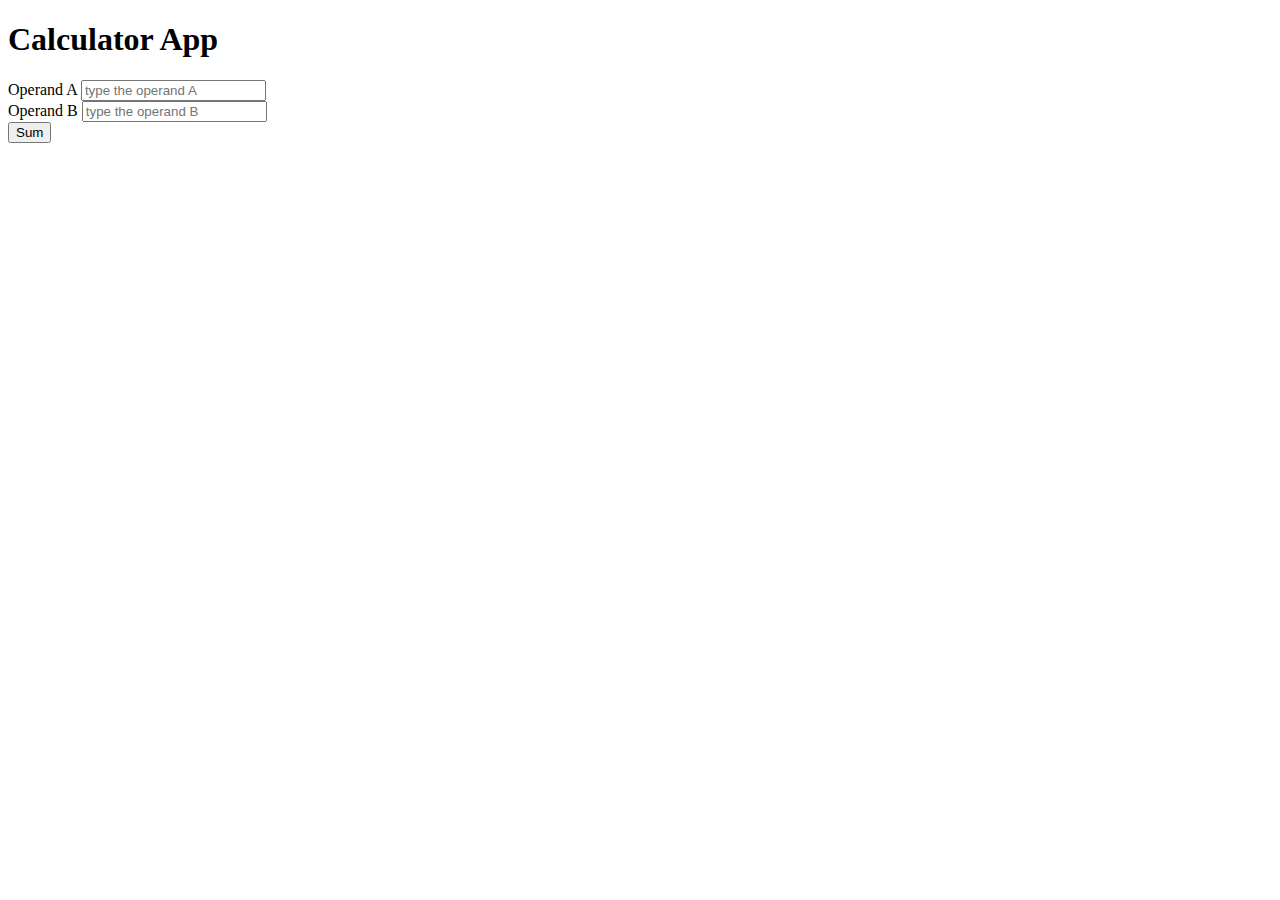
<file: leccion17/index.html>
<!DOCTYPE html>
<html lang="en">
  <head>
    <meta charset="utf-8" />
    <meta name="viewport" content="width=device-width, initial-scale=1" />
    <title>Calculator</title>
    <link
      href="https://cdn.jsdelivr.net/npm/bootstrap@5.2.0-beta1/dist/css/bootstrap.min.css"
      rel="stylesheet"
      integrity="sha384-0evHe/X+R7YkIZDRvuzKMRqM+OrBnVFBL6DOitfPri4tjfHxaWutUpFmBp4vmVor"
      crossorigin="anonymous"
    />
  </head>
  <body>
    <div class="container">
      <h1>Calculator App</h1>
      <form id="form">
        <div class="mb-3">
          <label for="operandA">Operand A</label>
          <input
            type="number"
            class="form-control"
            placeholder="type the operand A"
            id="operandA"
          />
        </div>
        <div class="mb-3">
          <label for="operandB">Operand B</label>
          <input
            type="number"
            class="form-control"
            placeholder="type the operand B"
            id="operandB"
          />
        </div>
      </form>
      <button class="btn btn-primary mb-3" onclick="sum()">
        Sum
      </button>
      <div id="result">
          
      </div>
    </div>

    <script src="js/app.js"></script>
    <script
      src="https://cdn.jsdelivr.net/npm/bootstrap@5.2.0-beta1/dist/js/bootstrap.bundle.min.js"
      integrity="sha384-pprn3073KE6tl6bjs2QrFaJGz5/SUsLqktiwsUTF55Jfv3qYSDhgCecCxMW52nD2"
      crossorigin="anonymous"
    ></script>
  </body>
</html>
</file>
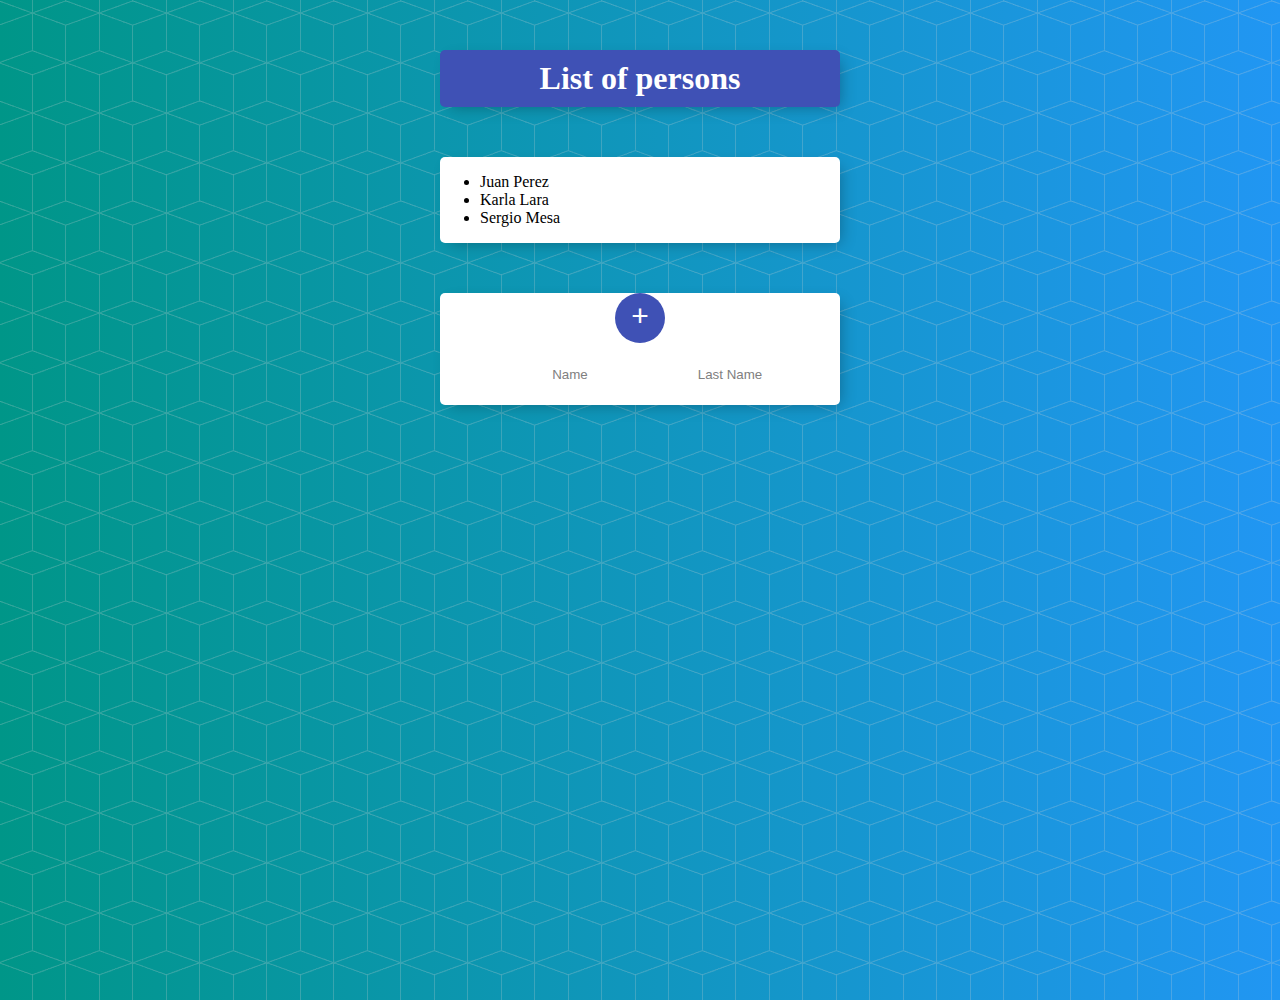
<file: leccion19/index.html>
<!DOCTYPE html>
<html lang="en">
  <head>
    <meta charset="UTF-8" />
    <meta http-equiv="X-UA-Compatible" content="IE=edge" />
    <meta name="viewport" content="width=device-width, initial-scale=1.0" />
    <title>List of persons</title>
    <link rel="stylesheet" href="css/estilos.css" />
  </head>
  <body onload="showPersons()">
    <div class="contenedor" id="cabecero">
      <h1>List of persons</h1>
    </div>
    <div class="contenedor">
      <div class="elemento">
        <ul id="person"></ul>
      </div>
    </div>
    <div class="contenedor">
        <div style="text-align: center;">
          <button style="cursor: pointer" onclick="addPerson()">+</button>
        </div>
        <form id="form">
            <input type="text" id="name" placeholder="Name">
            <input type="text" id="lastName" placeholder="Last Name">
        </form>
    </div>
    <script src="js/persona.js"></script>
    <script src="js/app.js"></script>
  </body>
</html>
</file>
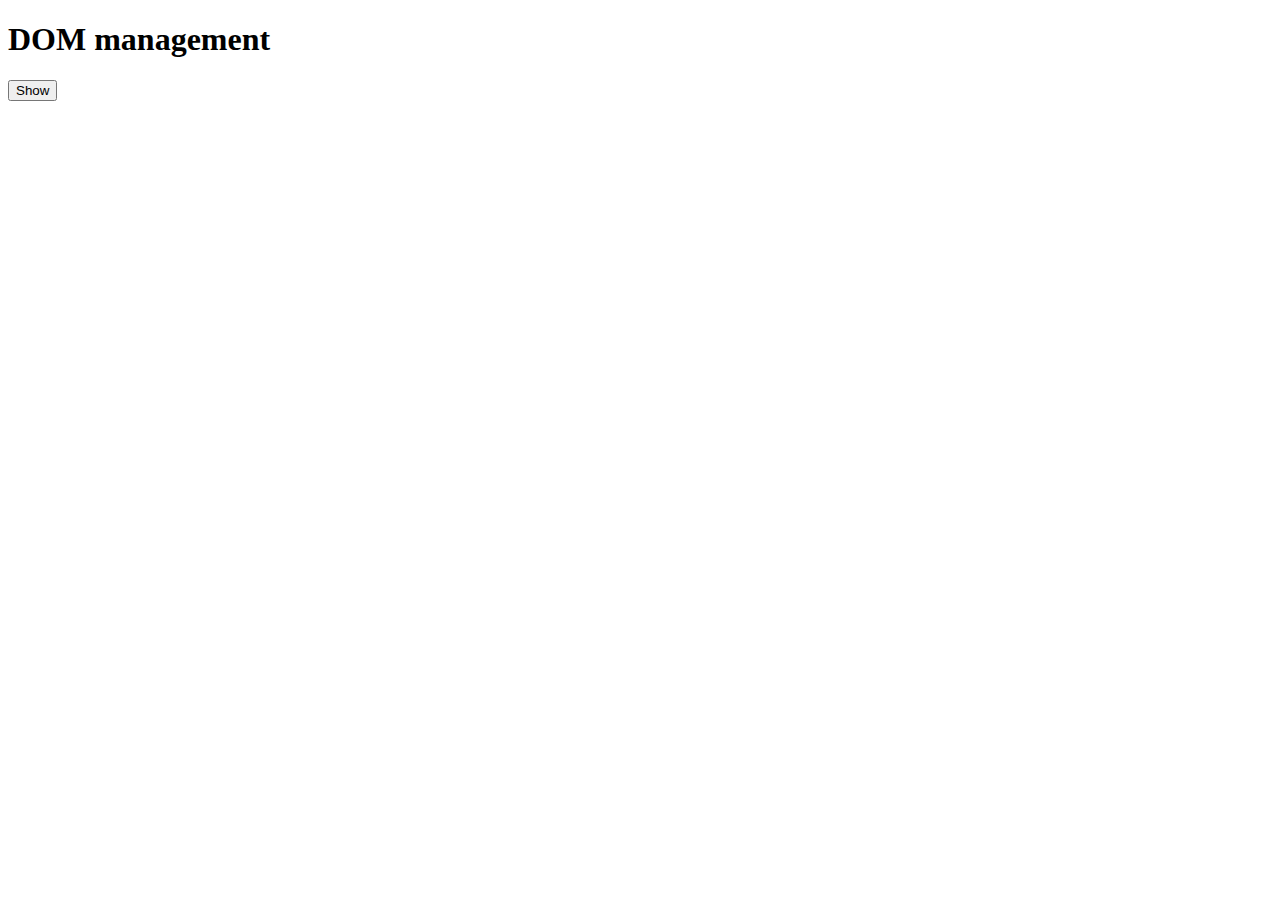
<file: leccion16/16-01DOM/index.html>
<!DOCTYPE html>
<html>
  <head>
    <meta charset="UTF-8" />
    <title> DOM js management </title>
  </head>
  <body>
    <h1 id="title"> DOM management</h1>
    <button onclick="show()">Show</button>
    <br>
    <script>
      function show(){
        document.getElementById('title').style.color='red';
      }
    </script>
  </body>
</html>
</file>
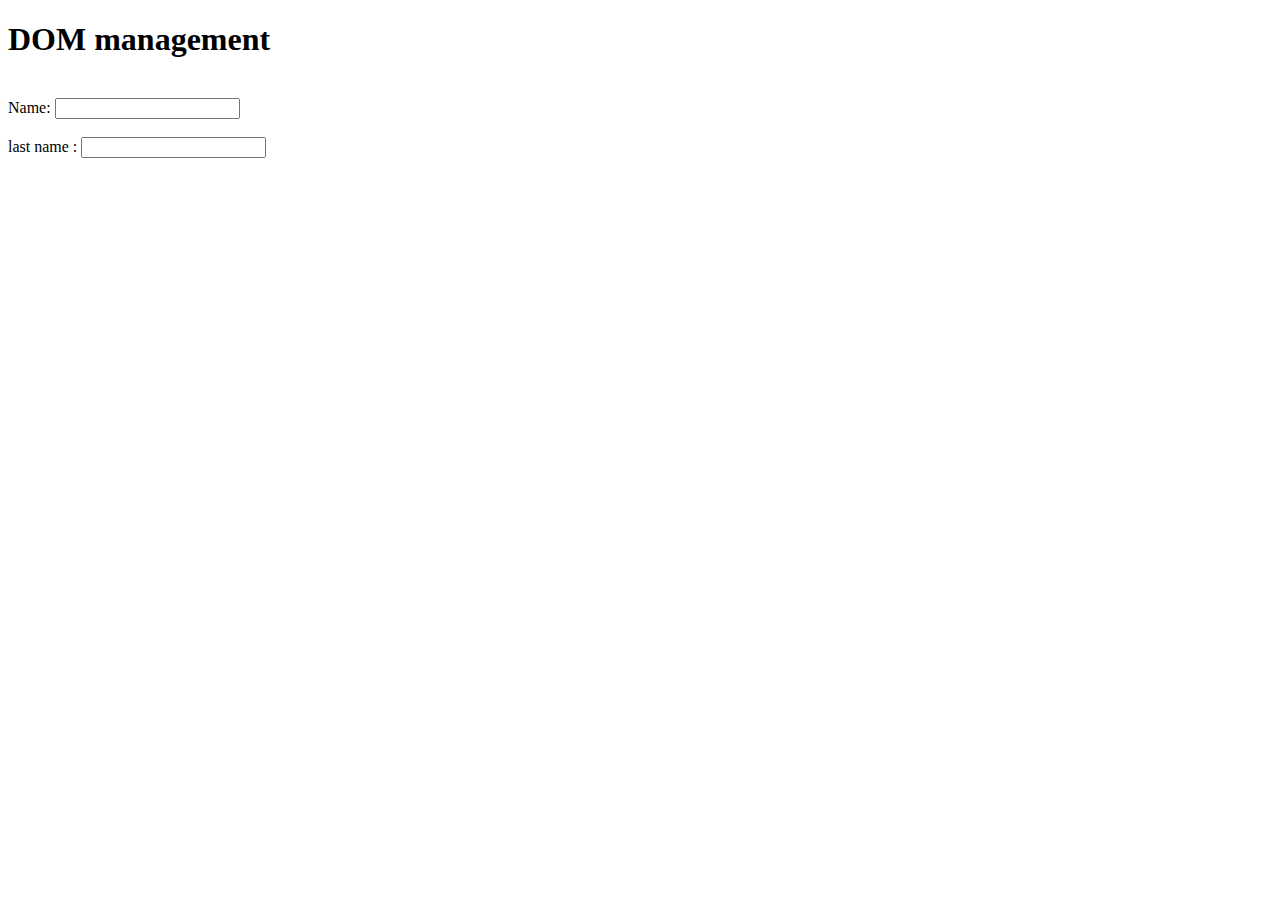
<file: leccion16/16-02eventos/index.html>
<!DOCTYPE html>
<html>
  <head>
    <meta charset="UTF-8" />
    <title>DOM js management</title>
  </head>
  <body>
    <h1 id="title">DOM management</h1>
    <br />
    <form id="form">
      Name: <input type="text" id="name" /> 
      <br /><br />
      last name : <input type="text" id="lastName" />
    </form>
    <script>
      const form = document.getElementById('form');

      form.addEventListener("focus", (event) => {
        let component = event.target;
        component.style.background = "#255C5B";
      }, true);
      form.addEventListener("blur", (event) => {
        let component = event.target;
        component.style.background = "white";
      }, true);
    </script>
  </body>
</html>
</file>
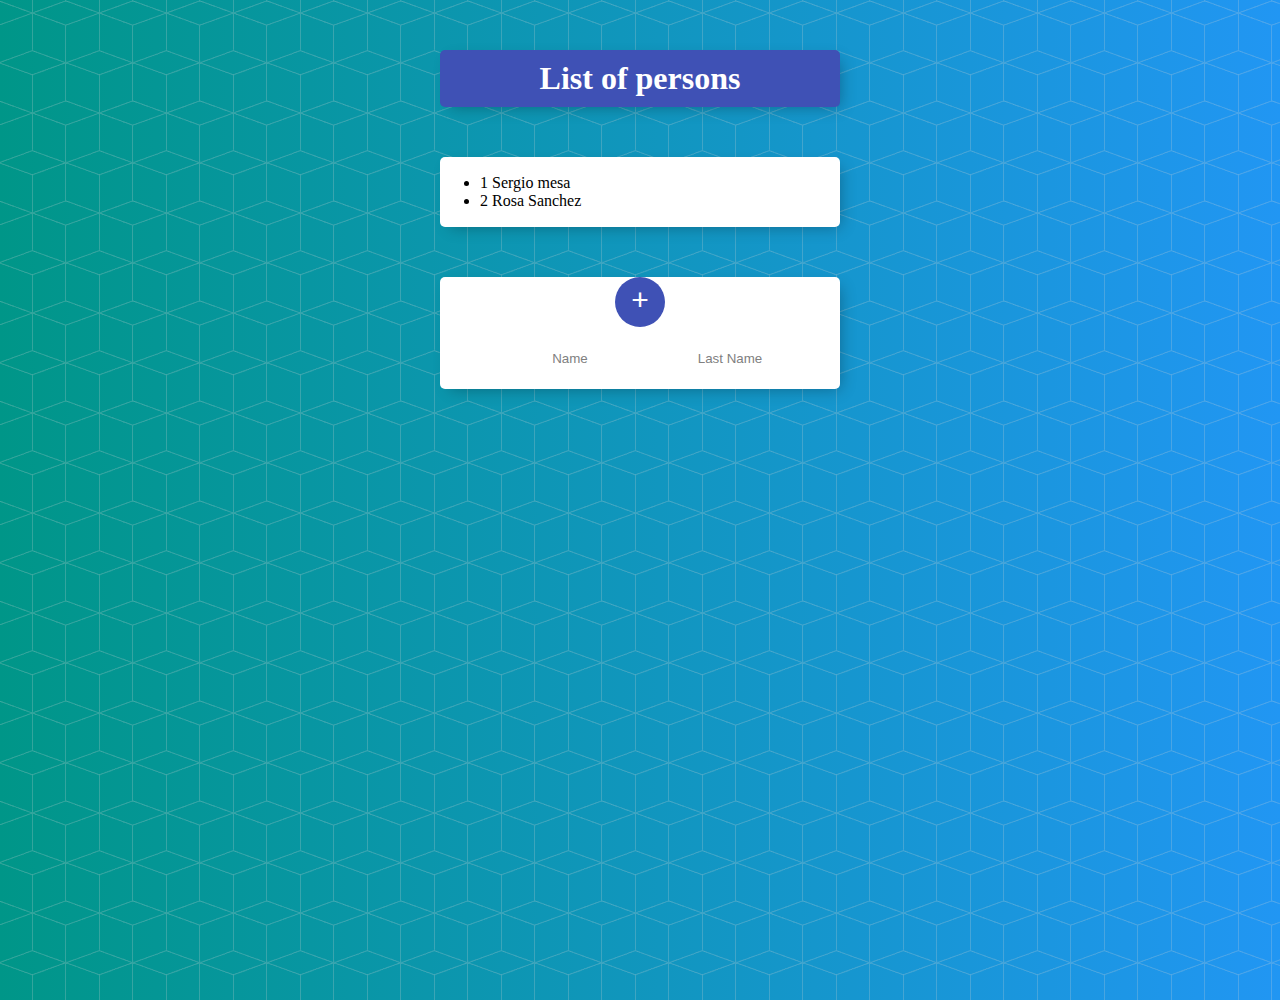
<file: leccion19/leccion19Practica01/index.html>
<!DOCTYPE html>
<html lang="en">
  <head>
    <meta charset="UTF-8" />
    <meta http-equiv="X-UA-Compatible" content="IE=edge" />
    <meta name="viewport" content="width=device-width, initial-scale=1.0" />
    <link rel="stylesheet" href="css/style.css" />
    <title>Document</title>
  </head>
  <body onload="showPersons()">
    <div class="contenedor" id="cabecero">
      <h1>List of persons</h1>
    </div>
    <div class="contenedor">
      <div class="elemento">
        <ul id="person"></ul>
      </div>
    </div>

    <div class="contenedor">
      <div style="text-align: center">
        <button style="cursor: pointer" onclick="addPerson()">+</button>
      </div>
      <form id="form">
        <input type="text" id="name" placeholder="Name" />
        <input type="text" id="lastName" placeholder="Last Name" />
      </form>
    </div>

    <script src="js/Person.js"></script>
    <script src="js/app.js"></script>
  </body>
</html>
</file>
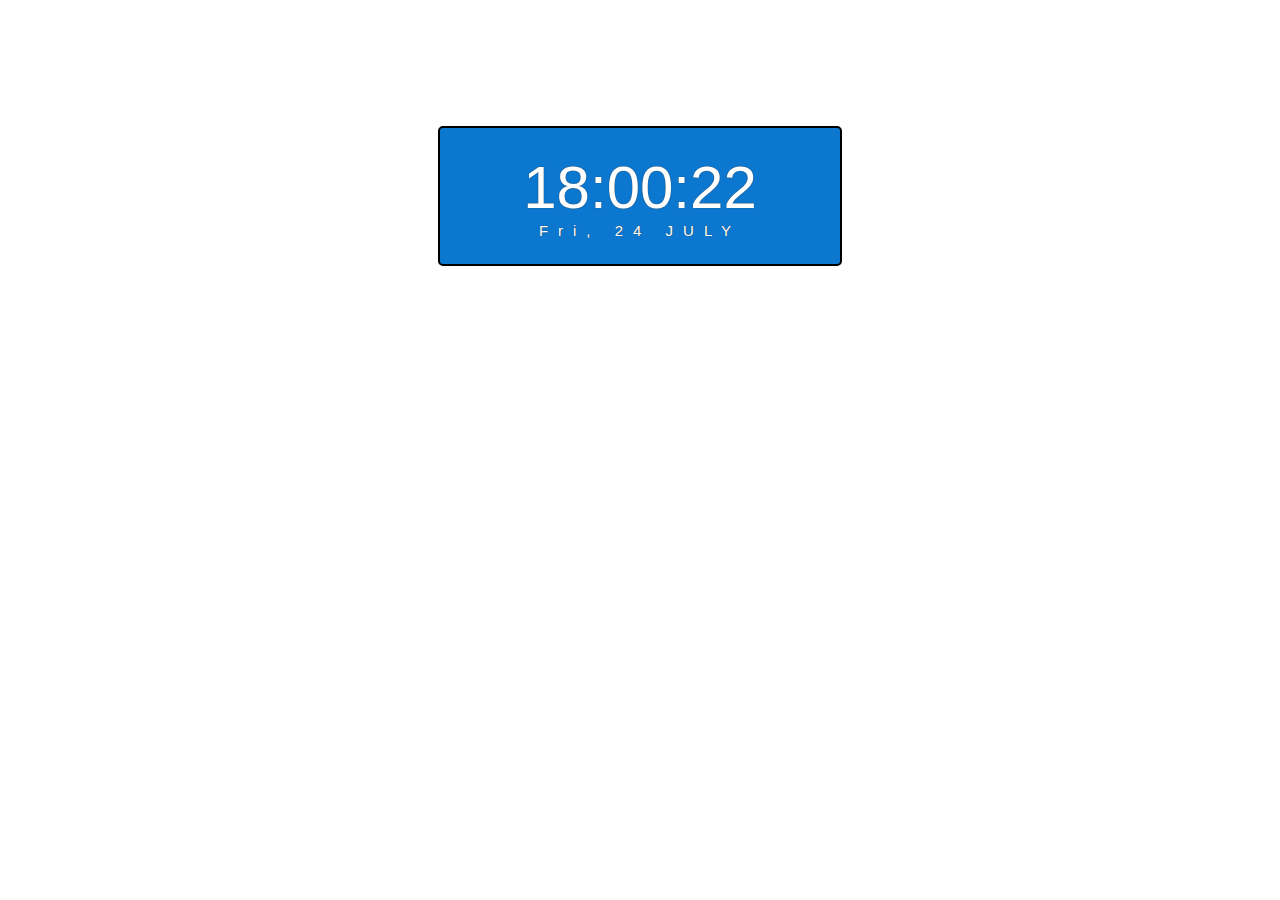
<file: leccion20/19-01RelojDigitaljs/index.html>
<!DOCTYPE html>
<html lang="en">
<head>
    <meta charset="UTF-8">
    <meta http-equiv="X-UA-Compatible" content="IE=edge">
    <meta name="viewport" content="width=device-width, initial-scale=1.0">
    <link rel="stylesheet" href="css/style.css">
    <title>Digital Clock</title>
</head>
<body onload="showClock()">
  <div id="clock">
    <div class="clock-container" id="container">
        <div id="hour">Digital Clock</div>
        <div id="date">With JavaScript</div>
    </div>
  </div>
 <script src="js/clock.js"></script>   
</body>
</html>
</file>
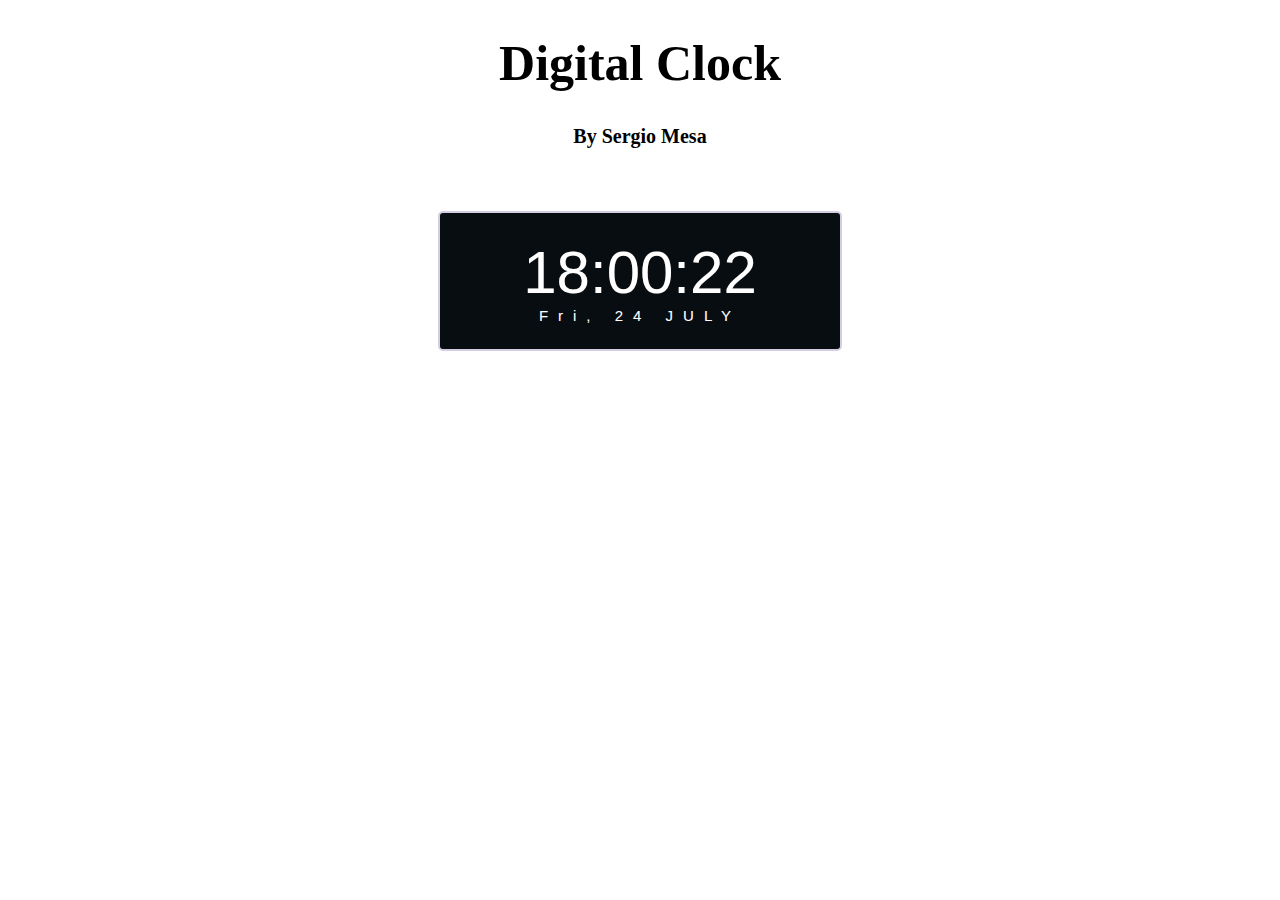
<file: leccion20/19-02Clock/index.html>
<!DOCTYPE html>
<html lang="en">
  <head>
    <meta charset="UTF-8" />
    <meta http-equiv="X-UA-Compatible" content="IE=edge" />
    <meta name="viewport" content="width=device-width, initial-scale=1.0" />
    <link rel="stylesheet" href="css/style.css" />
    <title>Digital Clock</title>
  </head>
  <body onload="showClock()">
    <div class="title">
      <h1>Digital Clock</h1>
      <h2 id="subtitle">By Sergio Mesa</h2>
    </div>
    <div id="clock">
      <div class="clock-container" id="container">
        <div id="hour">Digital Clock</div>
        <div id="date">With JavaScript</div>
      </div>
    </div>
    <script src="js/clock.js"></script>
  </body>
</html>
</file>
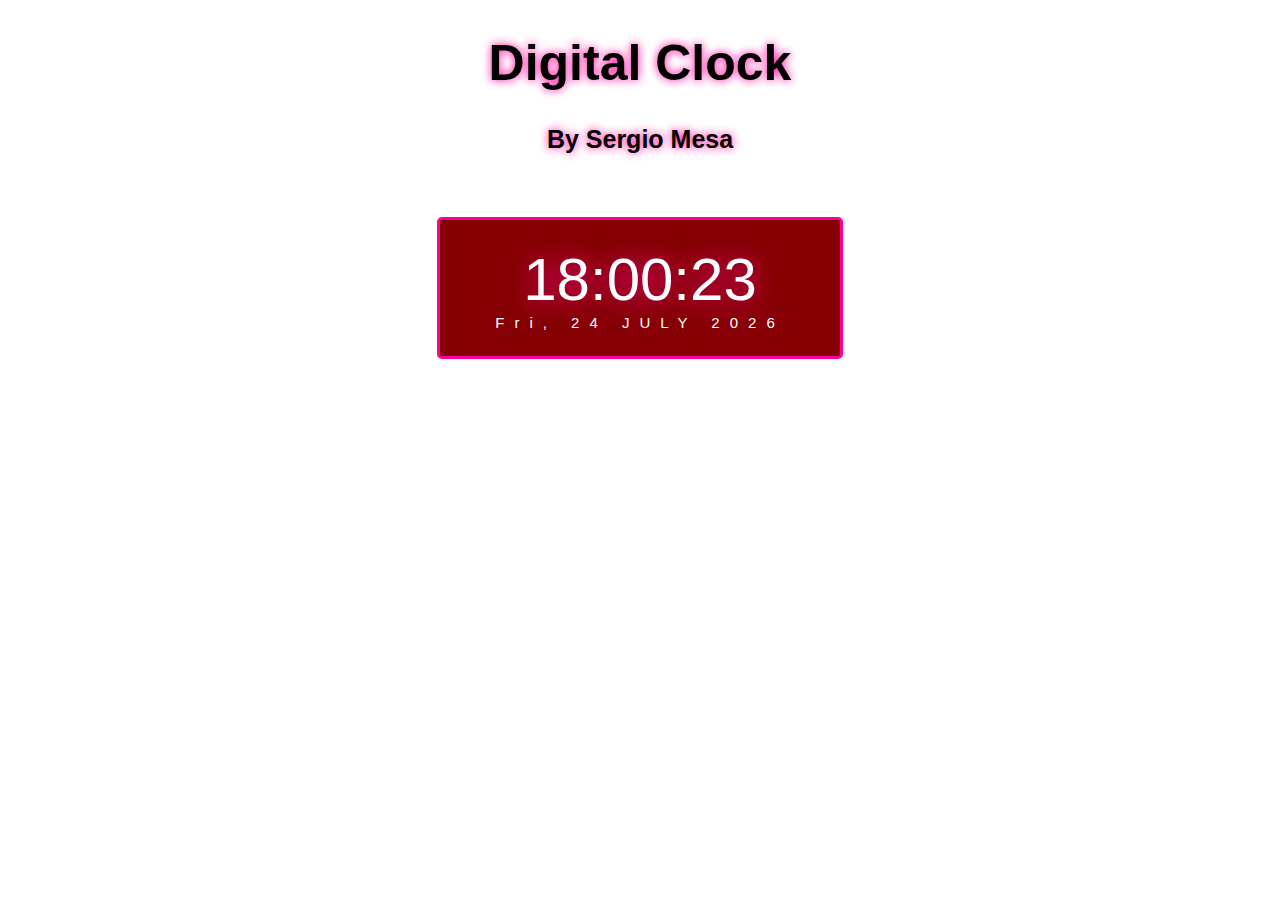
<file: leccion20/19-03Clock/index.html>
<!DOCTYPE html>
<html lang="en">
<head>
    <meta charset="UTF-8">
    <meta http-equiv="X-UA-Compatible" content="IE=edge">
    <meta name="viewport" content="width=device-width, initial-scale=1.0">
    <link rel="stylesheet" href="css/stylesClock.css">
    <title>Clock</title>
</head>
<body onload="showClock()">
    <div id="title">
        <h1>Digital Clock</h1>
        <strong>By Sergio Mesa</strong>
    </div>
    <div id="clock">
        <div class="clock-container" id="container">
            <div id="hour">Digital Clock</div>
            <div id="date">With JavaScript</div>
        </div>
    </div>
    <script src="js/App.js"></script>
</body>
</html>
</file>
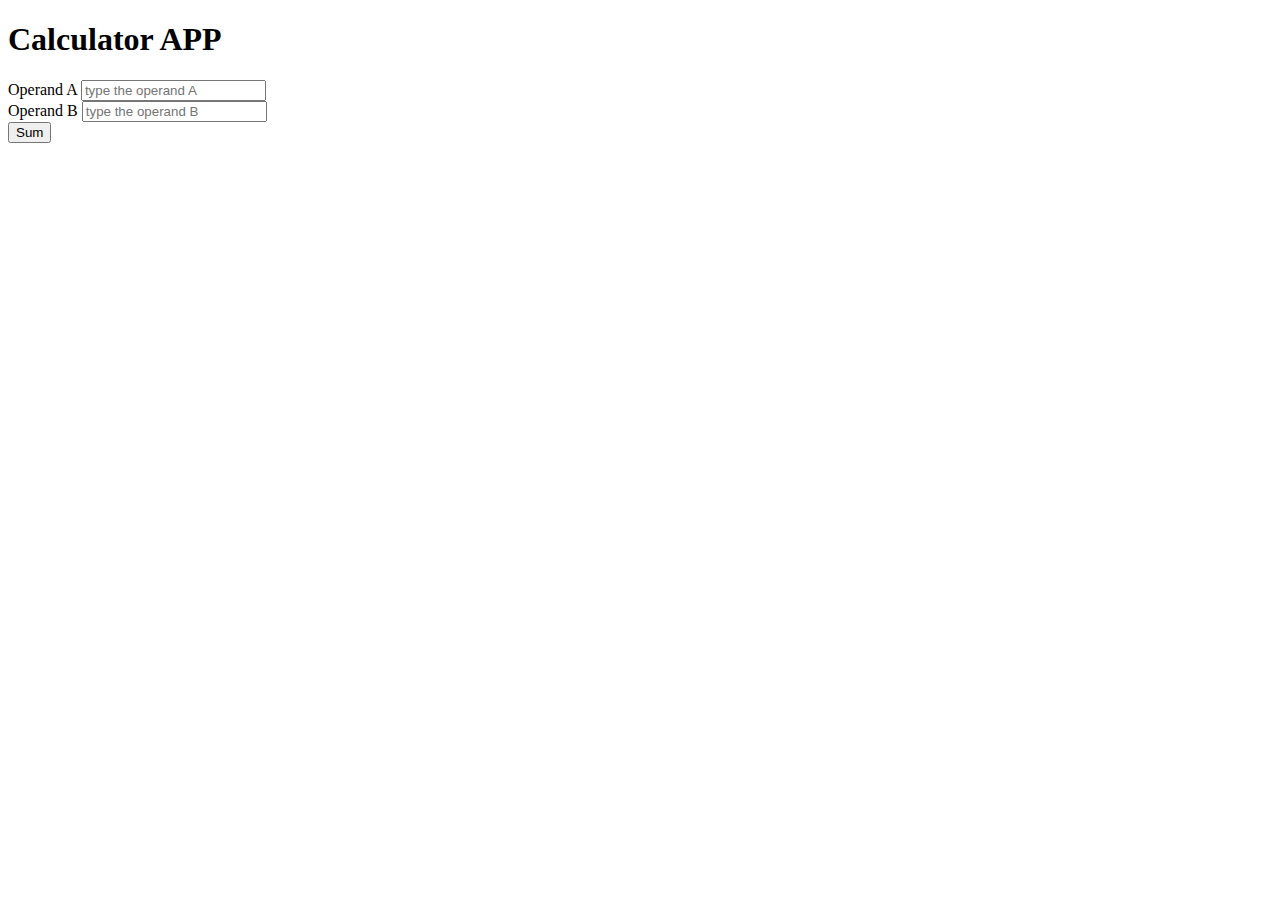
<file: leccion17/leccion17Practica01/templates/index.html>
<!DOCTYPE html>
<html lang="en">
  <head>
    <meta charset="UTF-8" />
    <meta http-equiv="X-UA-Compatible" content="IE=edge" />
    <meta name="viewport" content="width=device-width, initial-scale=1.0" />
    <!-- CSS only -->
    <link
      href="https://cdn.jsdelivr.net/npm/bootstrap@5.2.0-beta1/dist/css/bootstrap.min.css"
      rel="stylesheet"
      integrity="sha384-0evHe/X+R7YkIZDRvuzKMRqM+OrBnVFBL6DOitfPri4tjfHxaWutUpFmBp4vmVor"
      crossorigin="anonymous"
    />
    <title>Calculator</title>
  </head>
  <body>
    <div class="container">
      <div class="row">
        <div class="col-md-2 col-md-offset-5">
          <h1>Calculator APP</h1>
          <form id="form">
            <div class="mb-3">
              <label for="operandA">Operand A</label>
              <input
                type="number"
                class="form-control"
                placeholder="type the operand A"
                id="operandA"
              />
            </div>
            <div class="mb-3">
              <label for="operandB">Operand B</label>
              <input
                type="number"
                class="form-control"
                placeholder="type the operand B"
                id="operandB"
              />
            </div>
          </form>
          <button class="btn btn-success" onclick="sum()">Sum</button>
          <br>
          <strong id="result"></strong>
        </div>
      </div>
    </div>
    <script src="../js/app.js"></script>
  </body>
</html>
</file>
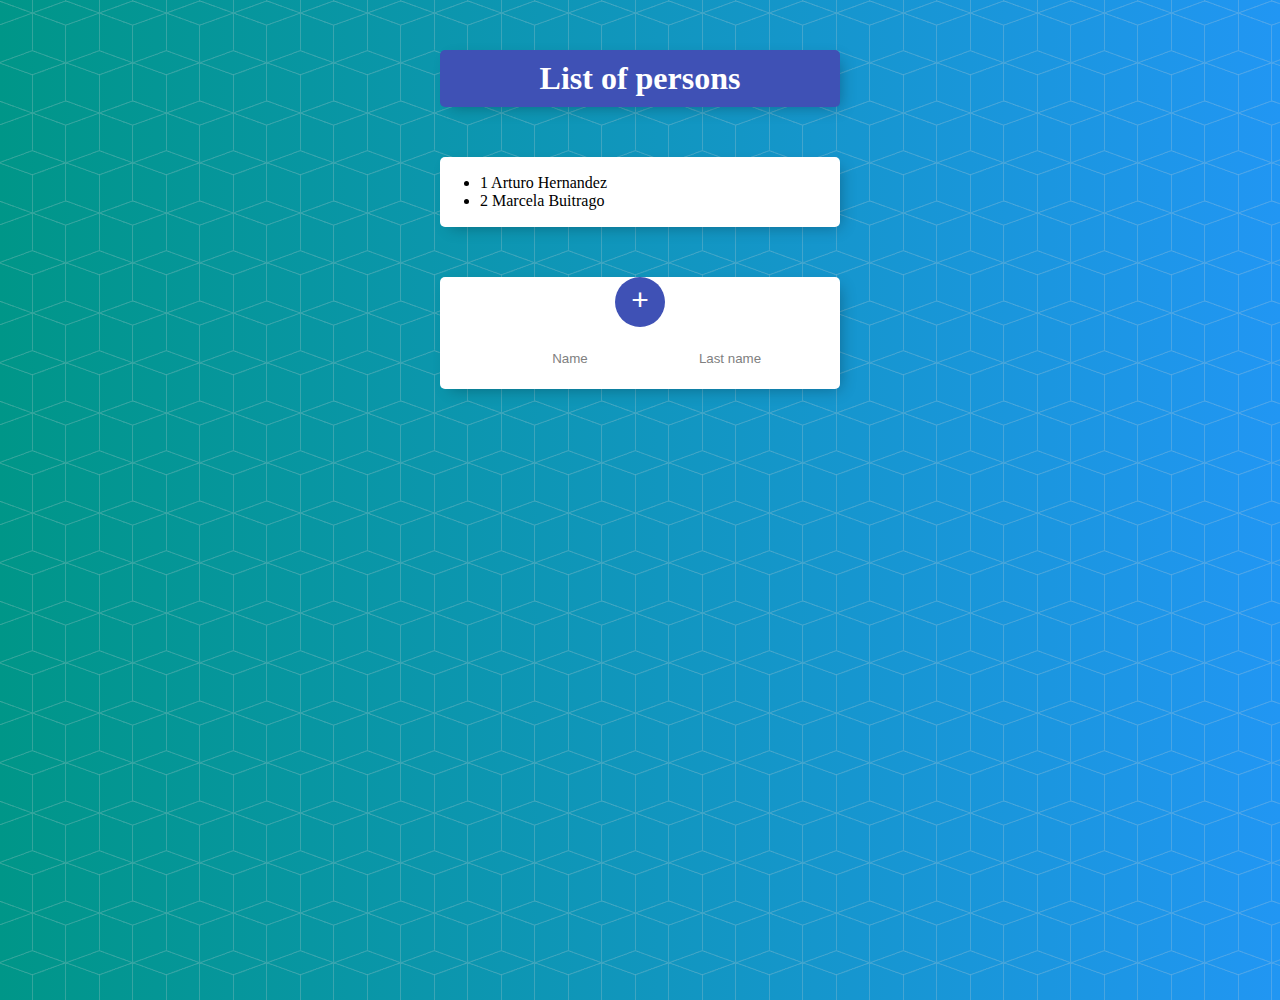
<file: leccion19/leccion19Practica02/person.html>
<!DOCTYPE html>
<html lang="en">
  <head>
    <meta charset="UTF-8" />
    <meta http-equiv="X-UA-Compatible" content="IE=edge" />
    <meta name="viewport" content="width=device-width, initial-scale=1.0" />
    <link rel="stylesheet" href="css/style.css" />
    <title>List of Persons</title>
  </head>
  <body onload="showPerson()">
    <div class="contenedor" id="cabecero">
      <h1>List of persons</h1>
    </div>

    <div class="contenedor">
      <div class="elemento">
        <ul id="person"></ul>
      </div>
    </div>

    <div class="contenedor">
      <div style="text-align: center">
        <button style="cursor: pointer;" onclick="addPerson()">+</button>
      </div>
      <form id="form">
        <input type="text" id="name" placeholder="Name">
        <input type="text" id="lastName" placeholder="Last name">
      </form>
    </div>
    <script src="js/Person.js"></script>
    <script src="js/App.js"></script>
  </body>
</html>
</file>
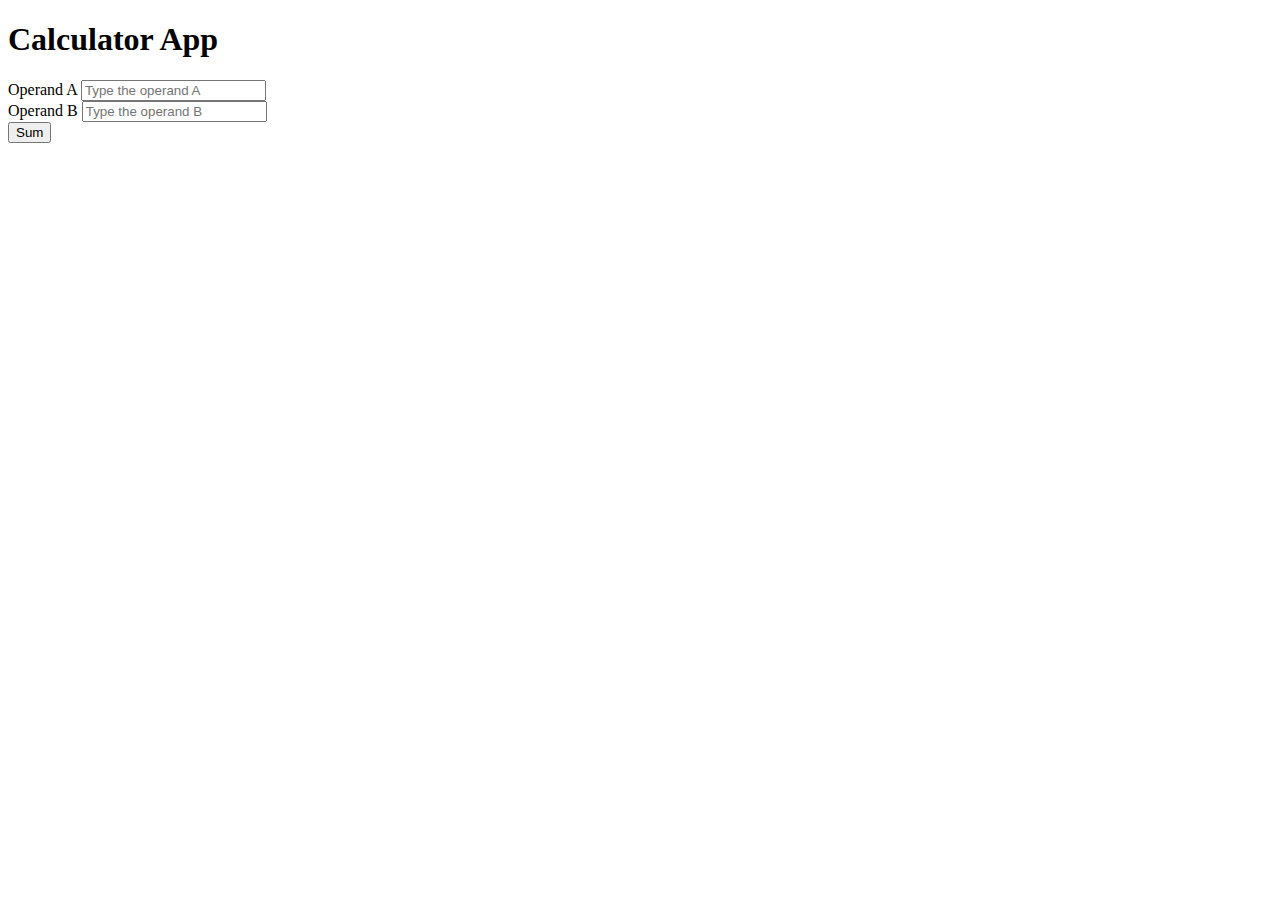
<file: leccion16/16-03calculadoraPractica/templates/calculator.html>
<!DOCTYPE html>
<html lang="en">
  <head>
    <meta charset="UTF-8" />
    <meta http-equiv="X-UA-Compatible" content="IE=edge" />
    <meta name="viewport" content="width=device-width, initial-scale=1.0" />
    <!-- CSS only -->
    <link
      href="https://cdn.jsdelivr.net/npm/bootstrap@5.2.0-beta1/dist/css/bootstrap.min.css"
      rel="stylesheet"
      integrity="sha384-0evHe/X+R7YkIZDRvuzKMRqM+OrBnVFBL6DOitfPri4tjfHxaWutUpFmBp4vmVor"
      crossorigin="anonymous"
    />
    <title>Calculator</title>
  </head>
  <body>
    <div class="container">
      <div class="row">
        <div class="col">
          <h1>Calculator App</h1>
          <form id="form">
            <div class="mb-3">
              <label for="operandA">Operand A</label>
              <input
                type="number"
                class="form-control"
                placeholder="Type the operand A"
                id="operandA"
              />
            </div>
            <div class="mb-3">
              <label for="operandB">Operand B</label>
              <input
                type="number"
                class="form-control"
                placeholder="Type the operand B"
                id="operandB"
              />
            </div>
          </form>
          <button class="btn btn-danger mb-3" onclick="sum()">Sum</button>
          <div id="result">

          </div>
        </div>
      </div>
    </div>
    <script src="../js/calculator.js"></script>
  </body>
</html>
</file>
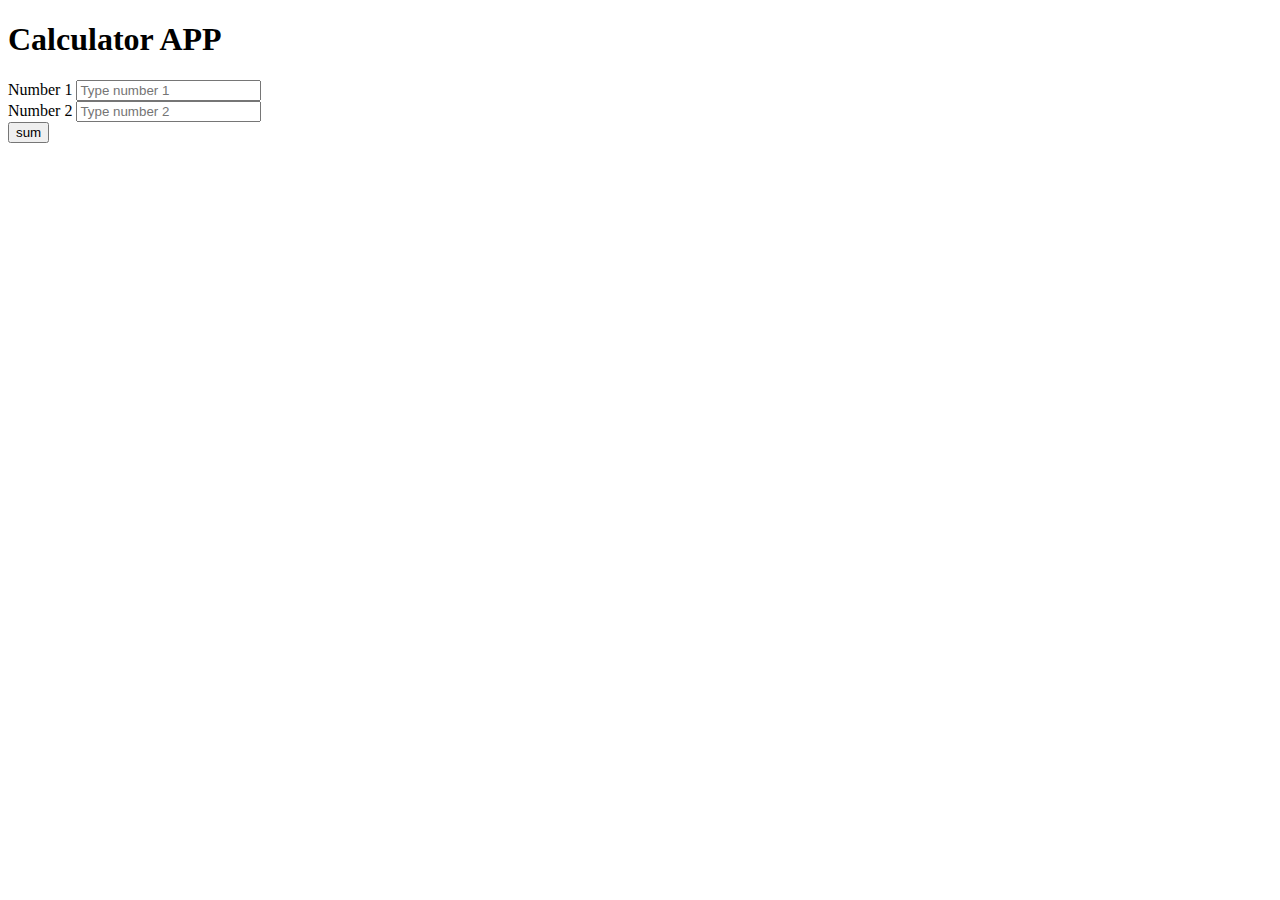
<file: leccion17/leccion17Practica02/templates/calculator.html>
<!DOCTYPE html>
<html lang="en">
  <head>
    <meta charset="UTF-8" />
    <meta http-equiv="X-UA-Compatible" content="IE=edge" />
    <meta name="viewport" content="width=device-width, initial-scale=1.0" />
    <title>Calculator APP</title>
    <!-- CSS only -->
    <link
      href="https://cdn.jsdelivr.net/npm/bootstrap@5.2.0-beta1/dist/css/bootstrap.min.css"
      rel="stylesheet"
      integrity="sha384-0evHe/X+R7YkIZDRvuzKMRqM+OrBnVFBL6DOitfPri4tjfHxaWutUpFmBp4vmVor"
      crossorigin="anonymous"
    />
  </head>
  <body>
    <div class="container">
      <h1>Calculator APP</h1>
      <form id="form">
        <div class="mb-3">
          <label for="number1">Number 1</label>
          <input
            type="number"
            class="form-control"
            placeholder="Type number 1 "
            id="number1"
          />
        </div>
        <div class="mb-3">
          <label for="number2">Number 2</label>
          <input
            type="number"
            class="form-control"
            placeholder="Type number 2 "
            id="number2"
          />
        </div>
      </form>
      <button class="btn btn-dark mb-3" onclick="sum()">sum</button>
      <br>
      <strong id="result"></strong>
    </div>
    <script src="../js/calculator.js"></script>
  </body>
</html>
</file>
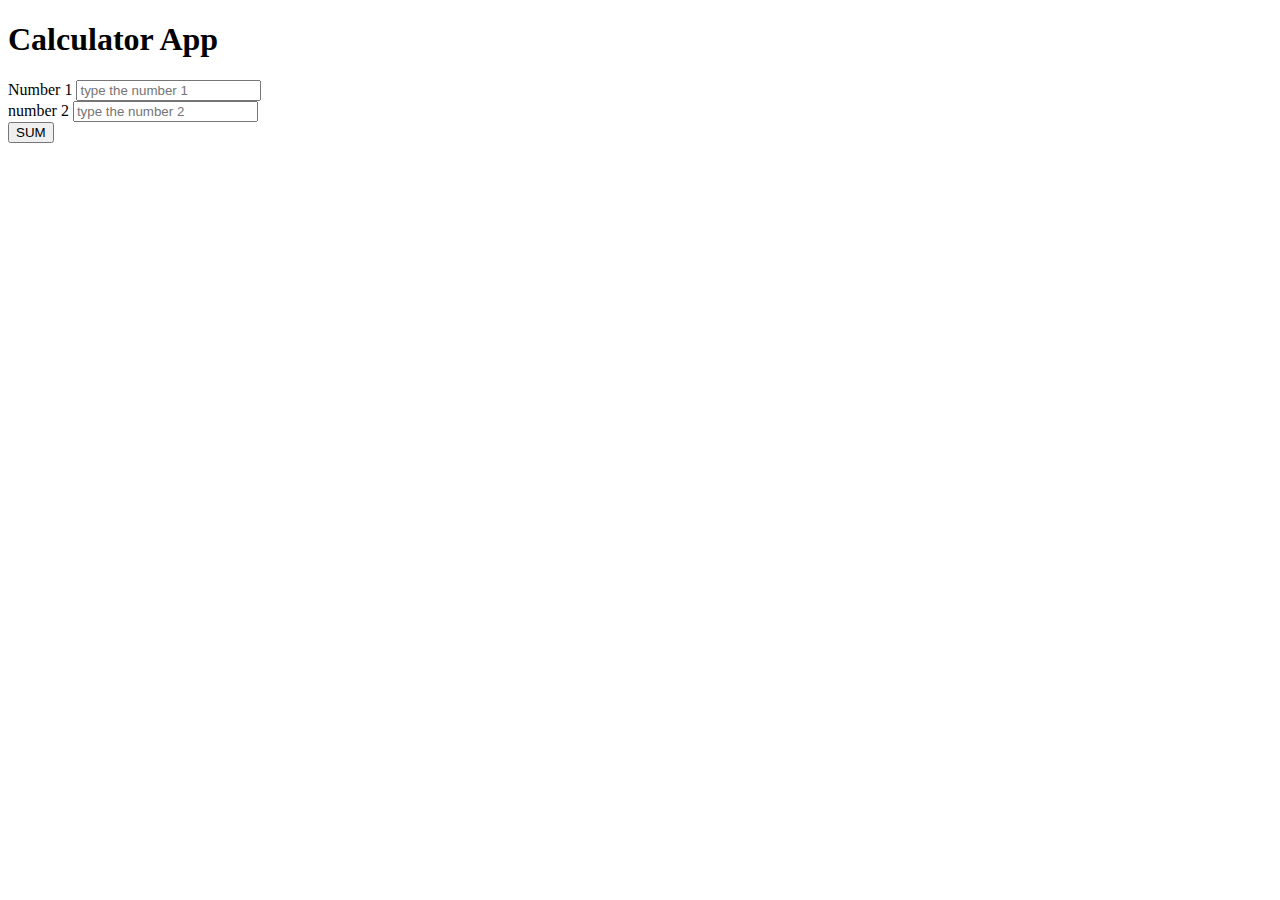
<file: leccion17/leccion17practica03/templates/calculator.html>
<!DOCTYPE html>
<html lang="en">
  <head>
    <meta charset="UTF-8" />
    <meta http-equiv="X-UA-Compatible" content="IE=edge" />
    <meta name="viewport" content="width=device-width, initial-scale=1.0" />
    <!-- CSS only -->
    <link
      href="https://cdn.jsdelivr.net/npm/bootstrap@5.2.0-beta1/dist/css/bootstrap.min.css"
      rel="stylesheet"
      integrity="sha384-0evHe/X+R7YkIZDRvuzKMRqM+OrBnVFBL6DOitfPri4tjfHxaWutUpFmBp4vmVor"
      crossorigin="anonymous"
    />
    <title>Calculator</title>
  </head>
  <body>
    <div class="container">
      <h1>Calculator App</h1>
      <form id="form">
        <div class="mb-3">
          <label for="number1">Number 1</label>
          <input
            type="number"
            class="form-control"
            placeholder="type the number 1"
            id="number1"
          />
        </div>
        <div class="mb-3">
          <label for="number2">number 2 </label>
          <input
            type="number"
            class="form-control"
            placeholder="type the number 2"
            id="number2"
          />
        </div>
      </form>
      <button class="btn btn-dark" onclick="sum()">SUM</button>
      <br>
      <strong id="result"></strong>
    </div>
    <script src="../js/calculator.js"></script>
  </body>
</html>
</file>
<file: leccion19/css/estilos.css>
html {
  background-color: #2196f3;
  min-height: 1000px;
  font-family: "helvetica neue";
  background: url(fondo.png), #2196f3;
  background: url(fondo.png),
    -webkit-gradient(linear, right top, left top, from(#2196f3), to(#009688));
  background: url(fondo.png), linear-gradient(to left, #2196f3, #009688);
}

h1 {
  color: #fff;
  padding: 10px;
}

.contenedor {
  max-width: 400px;
  margin: 50px auto;
  background: white;
  border-radius: 5px;
  box-shadow: 5px 5px 15px -5px rgba(0, 0, 0, 0.3);
}

#cabecero {
  background-color: #3f51b5;
  text-align: center;
}

.elemento {
  min-height: 70px;
  display: flex;
  align-items: center;
  border-bottom: 1px solid #f1f1f1;
}

.elemento:last-child {
  border-bottom: 0;
}

input[type="checkbox"] {
  margin: 20px;
}

p {
  margin: 0;
  padding: 20px;
  font-size: 20px;
  font-weight: 200;
  color: #00204a;
}

form {
  text-align: center;
  margin-left: 20px;
}

button {
  min-height: 50px;
  width: 50px;
  border-radius: 50%;
  border-color: transparent;
  background-color: #3f51b5;
  color: #fff;
  font-size: 30px;
  padding-bottom: 6px;
  border-width: 0;
}

input[type="text"] {
  text-align: center;
  height: 60px;
  top: 10px;
  border: none;
  background: transparent;
  font-weight: 200;
  width: 40%;
}

input[type="text"]:focus {
  outline: none;
  box-shadow: inset 0 -3px 0 0 #3f51b5;
}

::placeholder {
  color: grey;
  opacity: 1;
}
</file>
<file: leccion19/leccion19Practica01/css/style.css>
html {
    background-color: #2196f3;
    min-height: 1000px;
    font-family: "helvetica neue";
    background: url(fondo.png), #2196f3;
    background: url(fondo.png),
      -webkit-gradient(linear, right top, left top, from(#2196f3), to(#009688));
    background: url(fondo.png), linear-gradient(to left, #2196f3, #009688);
  }
  
  h1 {
    color: #fff;
    padding: 10px;
  }
  
  .contenedor {
    max-width: 400px;
    margin: 50px auto;
    background: white;
    border-radius: 5px;
    box-shadow: 5px 5px 15px -5px rgba(0, 0, 0, 0.3);
  }
  
  #cabecero {
    background-color: #3f51b5;
    text-align: center;
  }
  
  .elemento {
    min-height: 70px;
    display: flex;
    align-items: center;
    border-bottom: 1px solid #f1f1f1;
  }
  
  .elemento:last-child {
    border-bottom: 0;
  }
  
  input[type="checkbox"] {
    margin: 20px;
  }
  
  p {
    margin: 0;
    padding: 20px;
    font-size: 20px;
    font-weight: 200;
    color: #00204a;
  }
  
  form {
    text-align: center;
    margin-left: 20px;
  }
  
  button {
    min-height: 50px;
    width: 50px;
    border-radius: 50%;
    border-color: transparent;
    background-color: #3f51b5;
    color: #fff;
    font-size: 30px;
    padding-bottom: 6px;
    border-width: 0;
  }
  
  input[type="text"] {
    text-align: center;
    height: 60px;
    top: 10px;
    border: none;
    background: transparent;
    font-weight: 200;
    width: 40%;
  }
  
  input[type="text"]:focus {
    outline: none;
    box-shadow: inset 0 -3px 0 0 #3f51b5;
  }
  
  ::placeholder {
    color: grey;
    opacity: 1;
  }
</file>
<file: leccion20/19-01RelojDigitaljs/css/style.css>
#clock{
    font-family: sans-serif;
    font-size: 60px;
    text-shadow: 0px 0px 1px #333;
    color: #fff;
}

.clock-container{
   background-color: rgb(12, 119, 206);
   padding: 25px;
   max-width: 350px;
   text-align: center;
   border-radius: 5px;
   margin: 0 auto;
   margin-top: 10%;
}

#date{
    letter-spacing: 10px;
    font-size: 15px;
}

.animar{
    border: rgb(0, 0, 0) 2px solid;
}
</file>
<file: leccion20/19-02Clock/css/style.css>
#clock{
    font-family: sans-serif;
    font-size: 60px;
    text-shadow: 0px 0px 1px #333 ;
    color: #fff;

}

.clock-container{
    background-color: rgb(8, 13, 18);
    padding: 25px;
    max-width: 350px;
    text-align: center;
    border-radius: 5px;
    margin: 0 auto;
    margin-top: 5%;
}

#date{
    letter-spacing: 10px;
    font-size: 15px;

}
.encourage{
   border: rgb(211, 206, 226) 2px solid;
}

.title{
    text-align: center;
    max-width: 350px;
    margin: 0 auto;
    font-size: 25px;
}

#subtitle{
    font-size: 20px;
}
</file>
<file: leccion20/19-03Clock/css/stylesClock.css>
#clock{
    font-family: sans-serif;
    font-size: 60px;
    text-shadow: 0px 0px 25px #fe019a;
    color: #fff;
}

.clock-container{
    background-color: rgb(132, 0, 0);
    padding: 25px;
    max-width: 350px;
    text-align: center;
    border-radius: 5px;
    margin: 0 auto;
    margin-top: 5%;
}

#date{
    letter-spacing: 10px;
    font-size: 15px;
}

.animation{
    border: rgb(254, 1, 154) 3px solid;
}

#title{
    font-family: sans-serif;
    font-size: 25px;
    max-width: 350px;
    margin: 0 auto;
    text-align: center;
    text-shadow: 0px 0px 10px #fe019a;
}
</file>
<file: leccion19/leccion19Practica02/css/style.css>
html {
    background-color: #2196f3;
    min-height: 1000px;
    font-family: "helvetica neue";
    background: url(fondo.png), #2196f3;
    background: url(fondo.png),
      -webkit-gradient(linear, right top, left top, from(#2196f3), to(#009688));
    background: url(fondo.png), linear-gradient(to left, #2196f3, #009688);
  }
  
  h1 {
    color: #fff;
    padding: 10px;
  }
  
  .contenedor {
    max-width: 400px;
    margin: 50px auto;
    background: white;
    border-radius: 5px;
    box-shadow: 5px 5px 15px -5px rgba(0, 0, 0, 0.3);
  }
  
  #cabecero {
    background-color: #3f51b5;
    text-align: center;
  }
  
  .elemento {
    min-height: 70px;
    display: flex;
    align-items: center;
    border-bottom: 1px solid #f1f1f1;
  }
  
  .elemento:last-child {
    border-bottom: 0;
  }
  
  input[type="checkbox"] {
    margin: 20px;
  }
  
  p {
    margin: 0;
    padding: 20px;
    font-size: 20px;
    font-weight: 200;
    color: #00204a;
  }
  
  form {
    text-align: center;
    margin-left: 20px;
  }
  
  button {
    min-height: 50px;
    width: 50px;
    border-radius: 50%;
    border-color: transparent;
    background-color: #3f51b5;
    color: #fff;
    font-size: 30px;
    padding-bottom: 6px;
    border-width: 0;
  }
  
  input[type="text"] {
    text-align: center;
    height: 60px;
    top: 10px;
    border: none;
    background: transparent;
    font-weight: 200;
    width: 40%;
  }
  
  input[type="text"]:focus {
    outline: none;
    box-shadow: inset 0 -3px 0 0 #3f51b5;
  }
  
  ::placeholder {
    color: grey;
    opacity: 1;
  }
</file>
